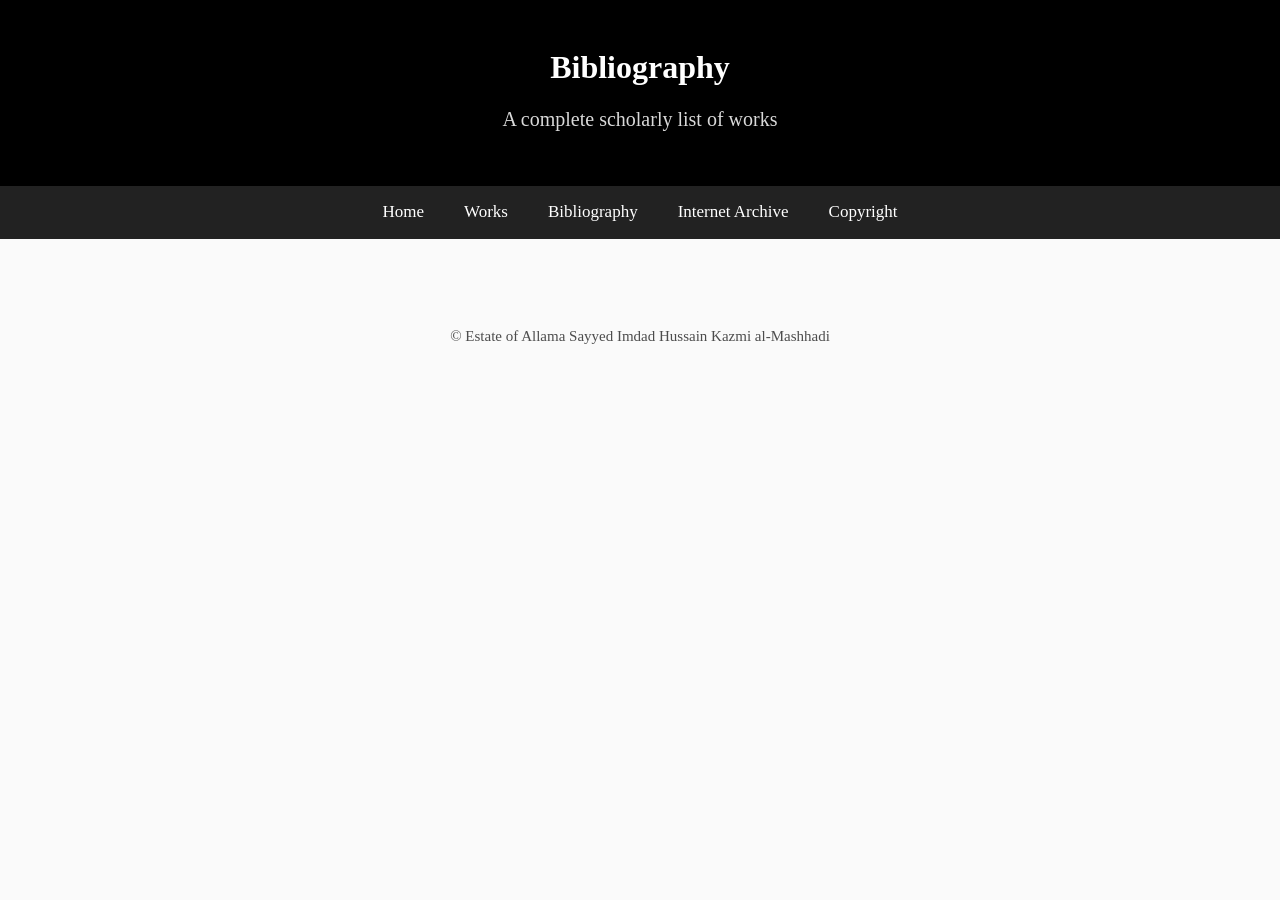
<file: bibliography.html>
<!DOCTYPE html>
<html lang="en">
<head>
    <meta charset="UTF-8">
    <title>Bibliography – Allama Imdad Kazmi Archive</title>
    <link rel="stylesheet" href="style.css">
    <script src="script.js" defer></script>
    <link href="https://fonts.googleapis.com/css2?family=Amiri&family=Noto+Naskh+Arabic&family=Noto+Nastaliq+Urdu&family=Vazirmatn:wght@400;500&display=swap" rel="stylesheet">
</head>

<body>
<header class="hero small">
  <h1>Bibliography</h1>
  <p class="tagline">A complete scholarly list of works</p>
</header>

<nav class="navbar">
  <a href="index.html">Home</a>
  <a href="works.html">Works</a>
  <a href="bibliography.html">Bibliography</a>
  <a href="https://archive.org/details/@allama_imdad_kazmi">Internet Archive</a>
  <a href="copyright.html">Copyright</a>
</nav>

<section>
  <div class="content">
    <!-- keep your bibliography list exactly as it is -->
    <!-- paste your bibliography entries here -->
  </div>
</section>

<footer>
  © Estate of Allama Sayyed Imdad Hussain Kazmi al‑Mashhadi
</footer>
</body>
</html>
</file>
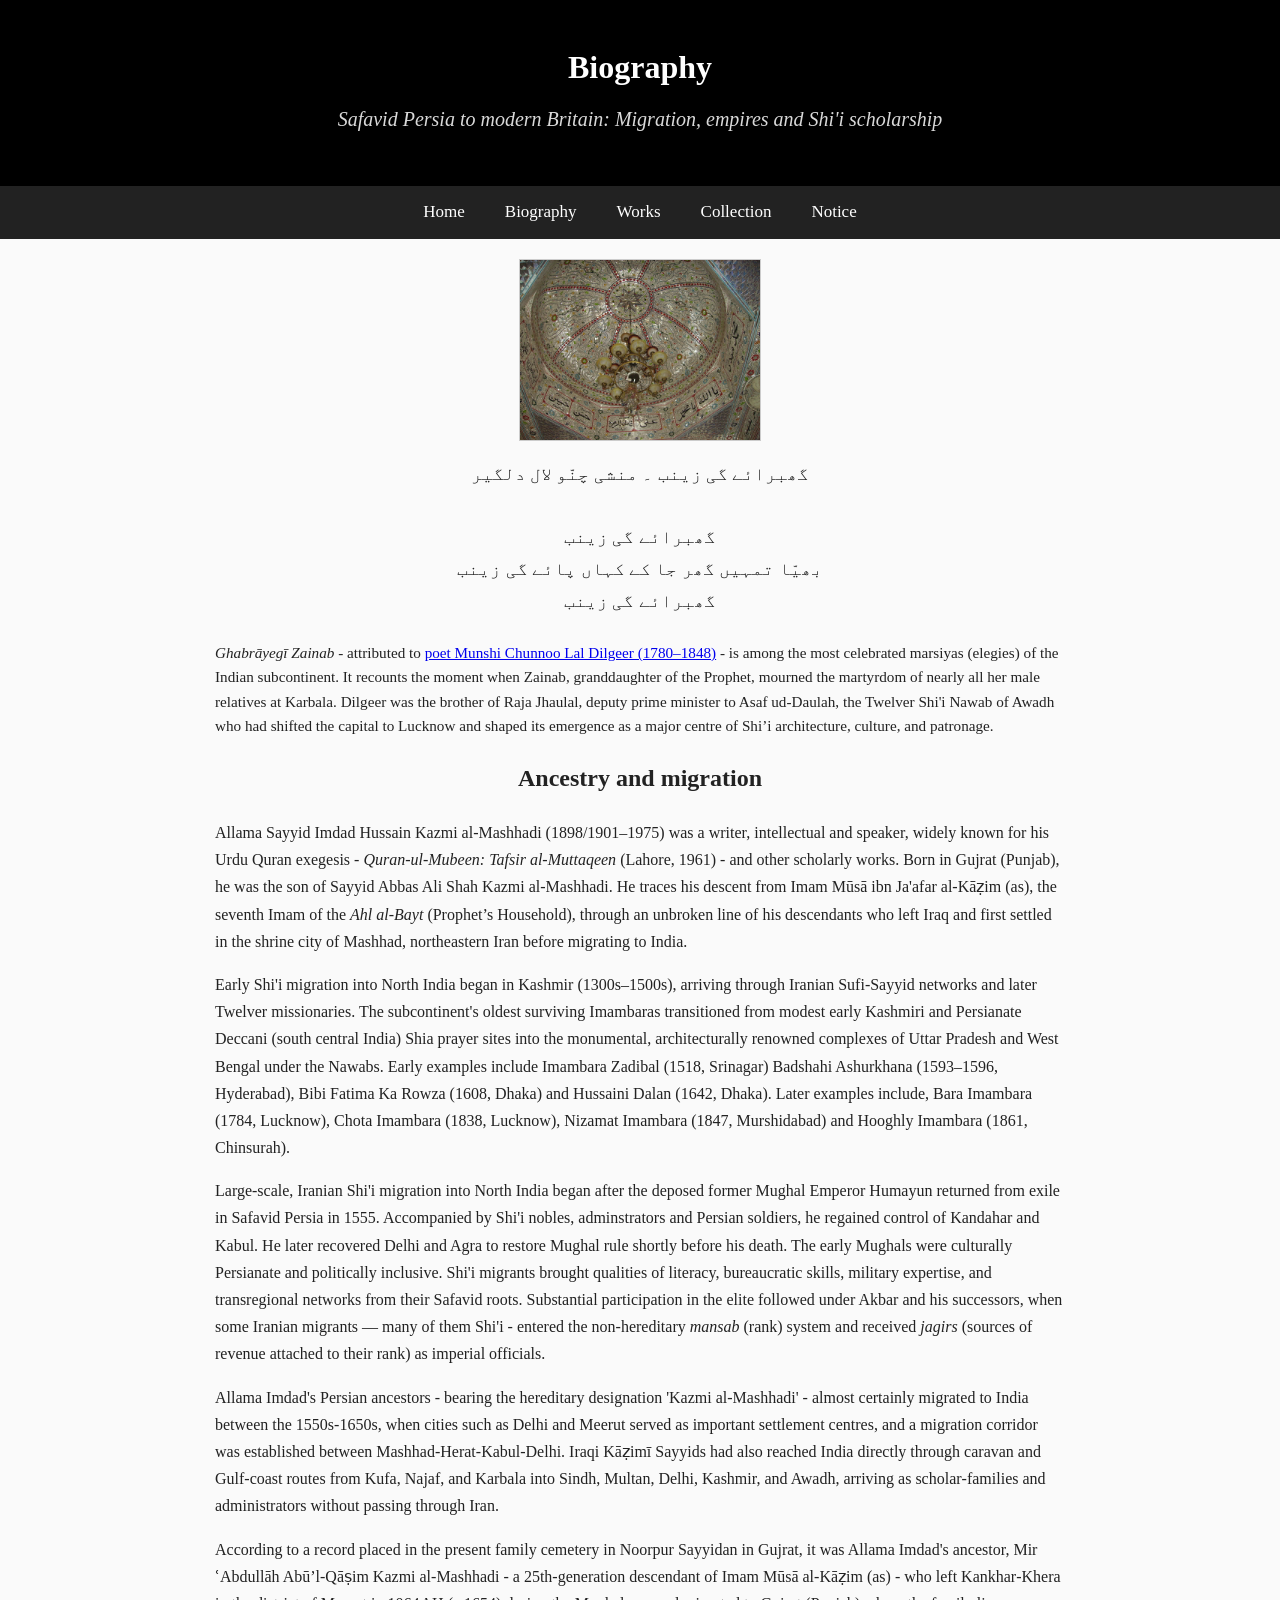
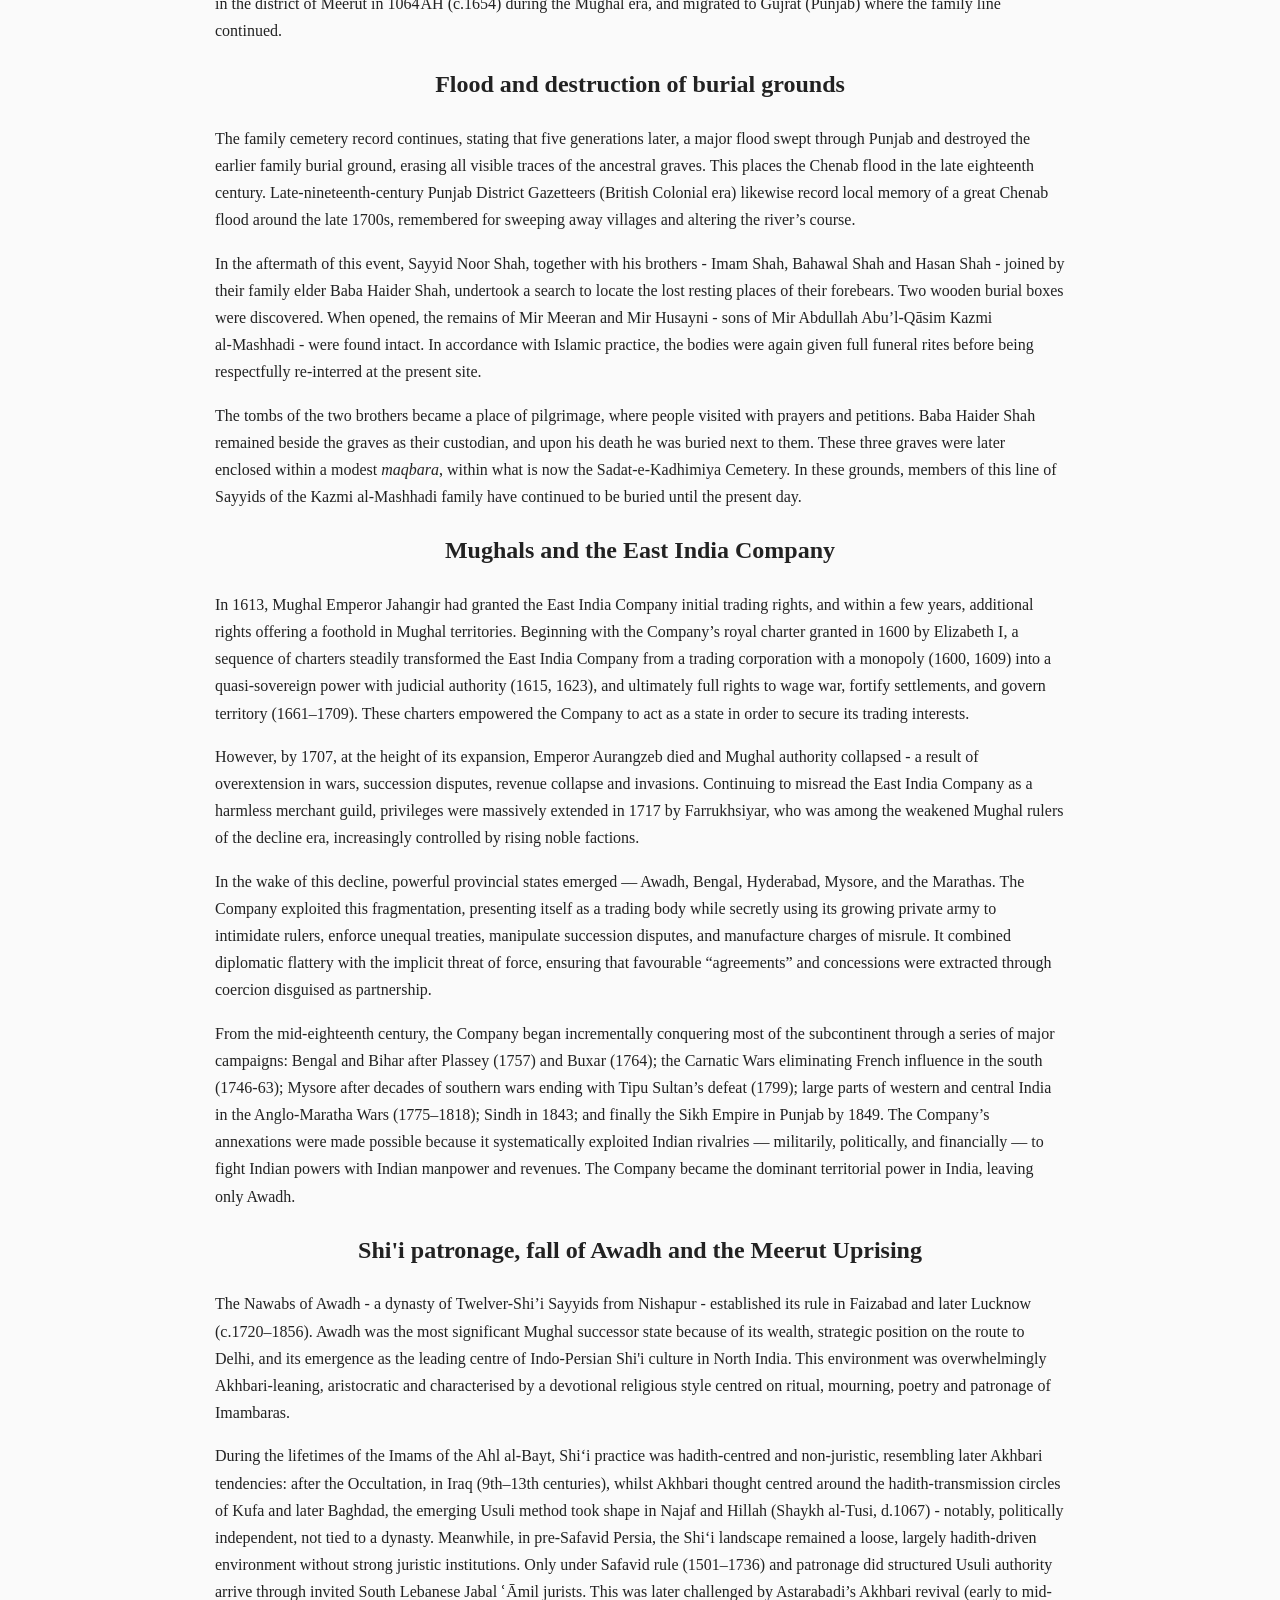
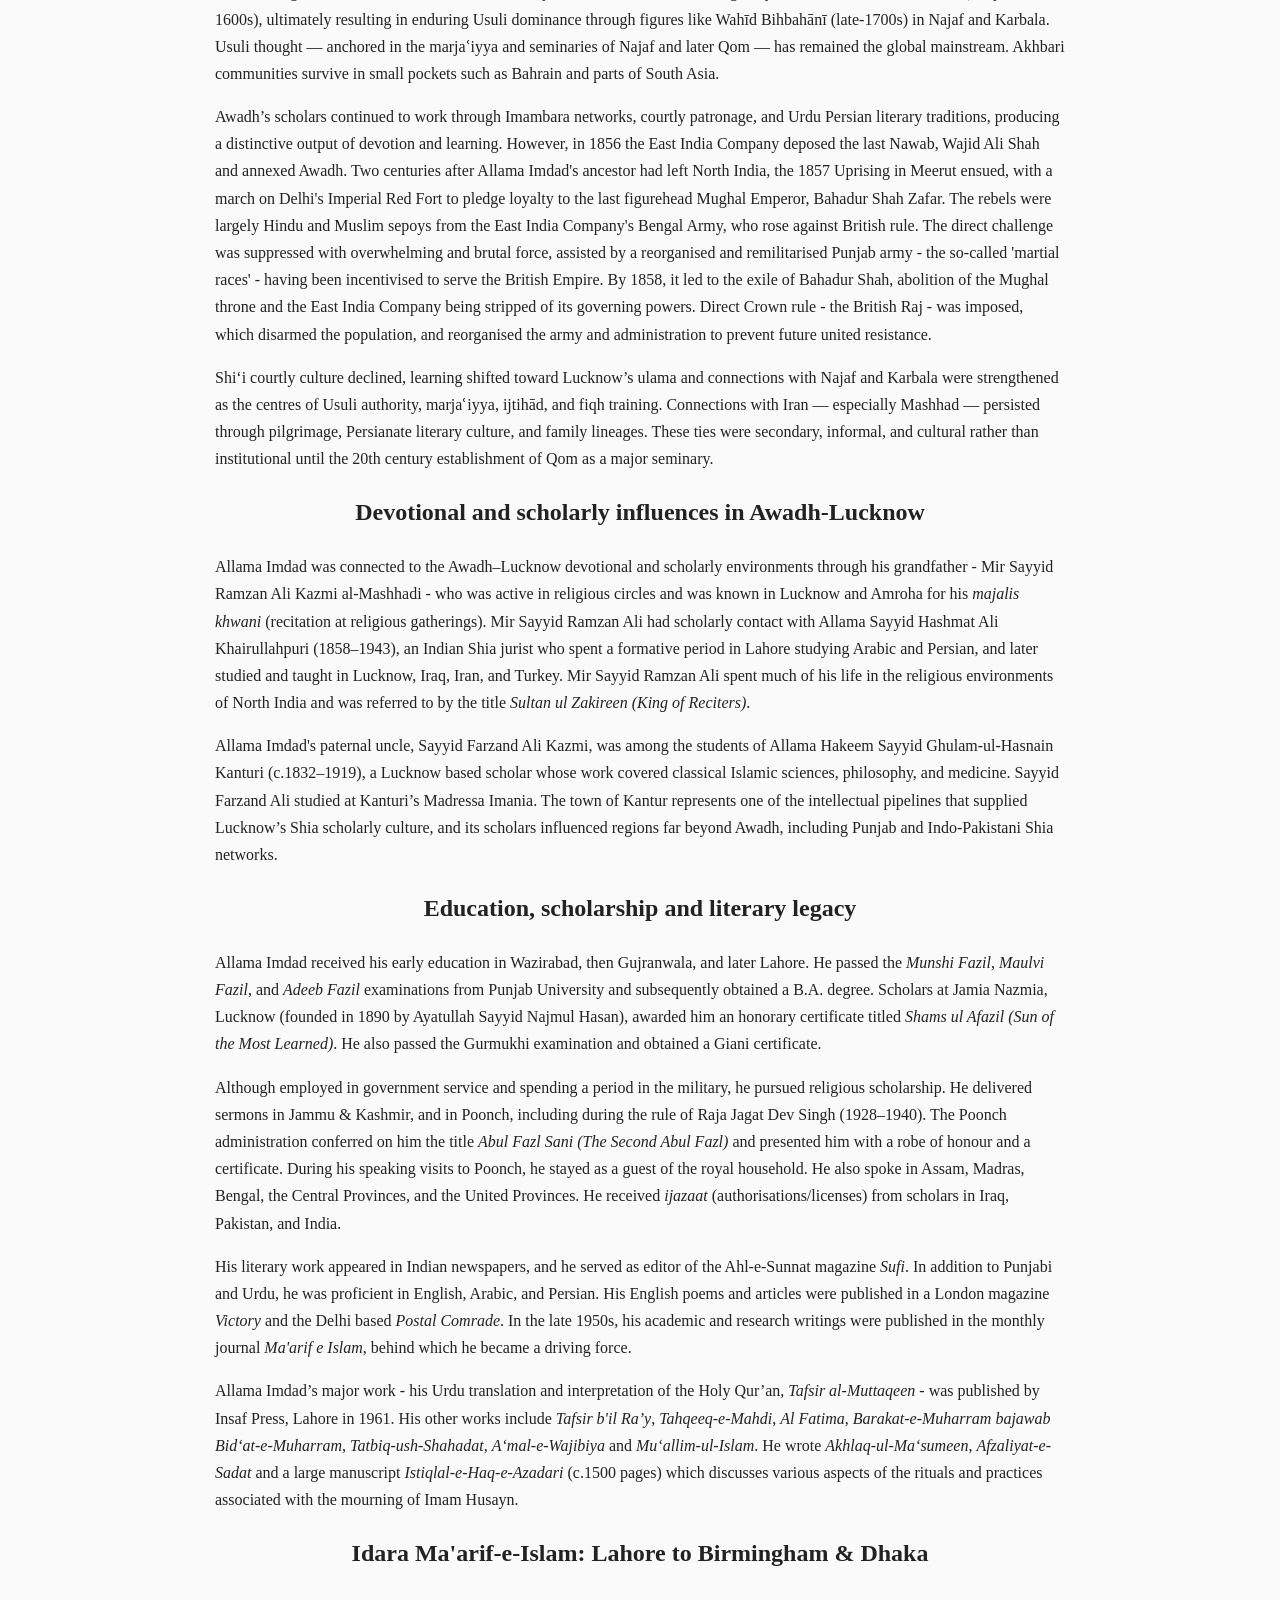
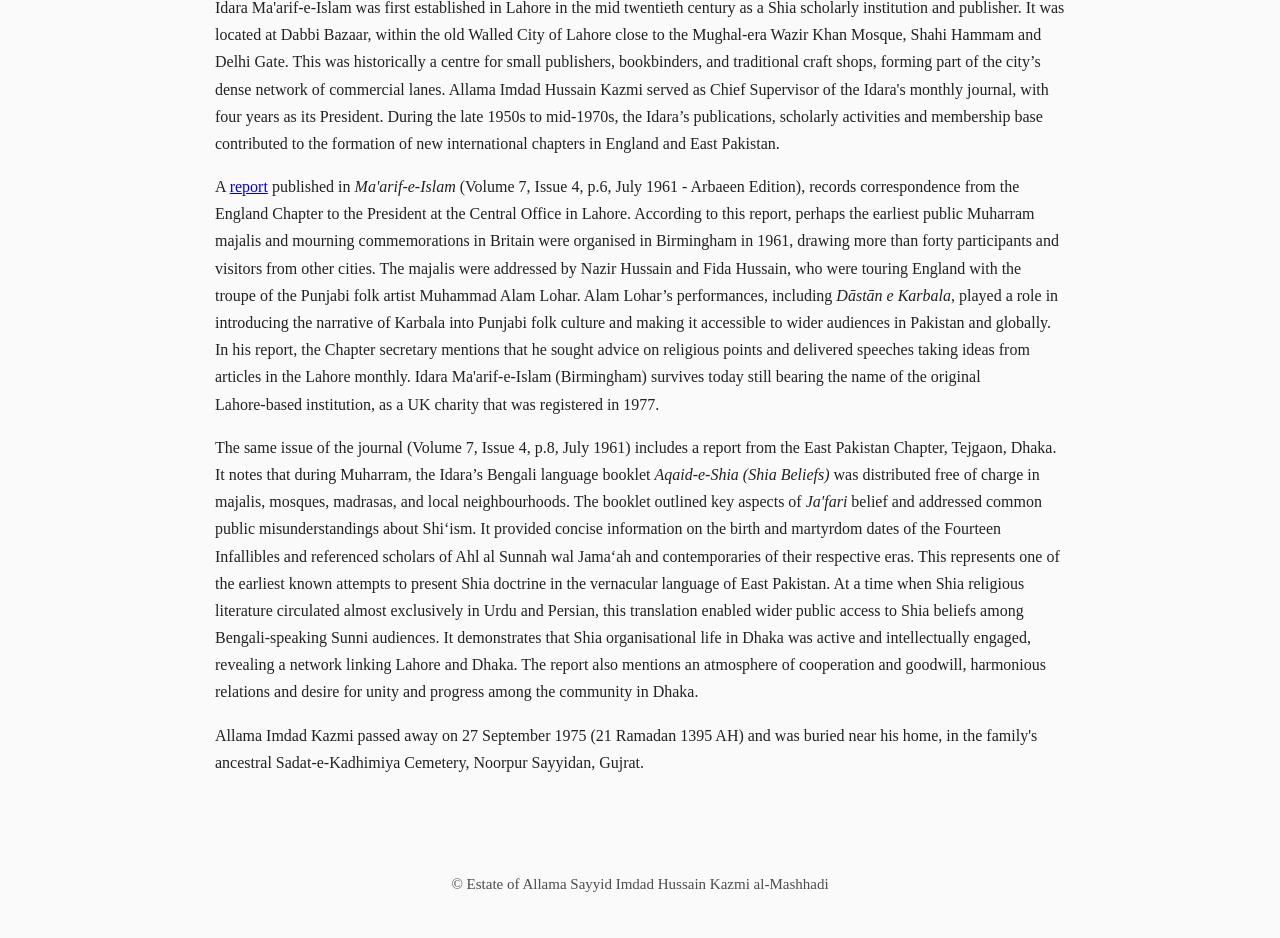
<file: biography.html>
<!DOCTYPE html>
<html lang="en">
<head>
    <meta charset="UTF-8">
    <title>Biography – Allama Imdad Hussain Kazmi Archive</title>
    <meta name="description" content="Official digital collection of Allama Sayyid Imdad Hussain Kazmi al-Mashhadi — author of Quran ul Mubeen, scholar of Tafseer, Hadith, and Islamic literature. Explore his biography, works, manuscripts, and rare publications.">
    <meta name="description" content="Official Digital Collection of Allama Sayyid Imdad Hussain Kazmi al-Mashhadi, including Urdu and Arabic manuscripts, translations, and commentary.">
    <meta name="keywords" content="Imdad Hussain Kazmi, Imdad Kazmi, Allama Imdad Kazmi, Quran ul Mubeen, Tafseer, Mashhadi, Islamic scholar, Urdu works, Kazmi family archive, Imdad Kazmi Quran">
    <meta name="author" content="Estate of Allama Sayyid Imdad Hussain Kazmi">
    <meta name="author" content="Allama Sayyid Imdad Kazmi Collection">
    <link rel="canonical" href="https://telstar-01.github.io/Allama-Imdad-Kazmi-Archive/biography.html">
    <link rel="stylesheet" href="style.css">
    <script src="script.js" defer></script>
    <meta name="viewport" content="width=device-width, initial-scale=1.0">
    <meta name="keywords" content="Allama Sayyid Imdad Hussain Kazmi al-Mashhadi, Urdu manuscripts, Arabic manuscripts, Islamic scholarship, digital collection, digital archive">
    
<script type="application/ld+json">
{
  "@context": "https://schema.org",
  "@type": "Person",
  "name": "Allama Sayyid Imdad Hussain Kazmi",
  "image": "https://telstar-01.github.io/Allama-Imdad-Kazmi-Archive/images/featured-work.jpg",
  "url": "https://telstar-01.github.io/Allama-Imdad-Kazmi-Archive/biography.html"
}
</script>
</head>

<body>
<header class="hero small">
    <h1>Biography</h1>
    <p class="tagline"><em>Safavid Persia to modern Britain: Migration, empires and Shi'i scholarship</em></p>
</header>

  <nav class="navbar">
    <a href="index.html">Home</a>
    <a href="biography.html">Biography</a>
    <a href="works.html">Works</a>
    <a href="https://archive.org/details/@tahaver_kazmi" target="_blank">Collection</a>
    <a href="notice.html">Notice</a>
  </nav>

<section>
  <div class="content">

<img src="images/maqbara-dome-interior.JPG" class="thumbnail" alt="Maqbara Dome Interior" style="width:240px;">

<!-- Dedication block Dilgeer's Ghabrayegi Zainab -->
<div style="text-align: center; margin-bottom: 1.5rem;">

  <!-- Arabic -->
<p dir="rtl" lang="ur"
   style="font-family: 'Noto Nastaliq Urdu','Noto Naskh Arabic','Scheherazade',serif;
          font-size: 1.1rem; line-height: 1.8; text-align: center;">

گھبرائے گی زینب ۔ منشی چنّو لال دلگیر<br><br>

گھبرائے گی زینب<br>
بھیّا تمہیں گھر جا کے کہاں پائے گی زینب<br>
گھبرائے گی زینب<br>

</p>

</div>      
  <!-- English -->
  <p lang="en" style="font-family: Georgia, 'Times New Roman', serif; font-size: 0.95rem; line-height: 1.6; margin-top: 0.5rem;">
    <em>Ghabrāyegī Zainab</em> - attributed to <a href="https://7xnews.com/ganga-jamuna-tehzeeb-in-muharram-the-legacy-of-channu-lal-dilgeers-marsiyas/?utm_source=copilot.com" target="_blank">
    poet Munshi Chunnoo Lal Dilgeer (1780–1848)</a> - is among the most celebrated marsiyas (elegies) of
    the Indian subcontinent. It recounts the moment when Zainab, granddaughter of the Prophet, mourned the
    martyrdom of nearly all her male relatives at Karbala. Dilgeer was the brother of Raja Jhaulal, deputy
    prime minister to Asaf ud-Daulah, the Twelver Shi'i Nawab of Awadh who had shifted the capital to
    Lucknow and shaped its emergence as a major centre of Shi’i architecture, culture, and patronage.
  </p>
      
<h2 style="text-align: center;">Ancestry and migration</h2>

<p>Allama Sayyid Imdad Hussain Kazmi al-Mashhadi (1898/1901–1975) was a writer, intellectual and
    speaker, widely known for his Urdu Quran exegesis - <em>Quran-ul-Mubeen: Tafsir
    al-Muttaqeen</em> (Lahore, 1961) - and other scholarly works.  Born in Gujrat (Punjab), he was
    the son of Sayyid Abbas Ali Shah Kazmi al‑Mashhadi.  He traces his descent from Imam Mūsā ibn
    Ja'afar al‑Kāẓim (as), the seventh Imam of the <em>Ahl al‑Bayt</em> (Prophet’s Household), through
    an unbroken line of his descendants who left Iraq and first settled in the shrine city of Mashhad,
    northeastern Iran before migrating to India.</p>
    
 <p>Early Shi'i migration into North India began in Kashmir (1300s–1500s), arriving through Iranian
    Sufi‑Sayyid networks and later Twelver missionaries. The subcontinent's oldest surviving Imambaras
    transitioned from modest early Kashmiri and Persianate Deccani (south central India) Shia prayer sites 
    into the monumental, architecturally renowned complexes of Uttar Pradesh and West Bengal under the Nawabs.
    Early examples include Imambara Zadibal (1518, Srinagar) Badshahi Ashurkhana (1593–1596, Hyderabad), Bibi 
    Fatima Ka Rowza (1608, Dhaka) and Hussaini Dalan (1642, Dhaka).  Later examples include, Bara Imambara 
    (1784, Lucknow), Chota Imambara (1838, Lucknow), Nizamat Imambara (1847, Murshidabad) and Hooghly 
    Imambara (1861, Chinsurah).
     
 <p>Large‑scale, Iranian Shi'i migration into North India began after the deposed former Mughal Emperor 
    Humayun returned from exile in Safavid Persia in 1555. Accompanied by Shi'i nobles, adminstrators and
    Persian soldiers, he regained control of Kandahar and Kabul. He later recovered Delhi and Agra to 
    restore Mughal rule shortly before his death.  The early Mughals were culturally Persianate and 
    politically inclusive.  Shi'i migrants brought qualities of literacy, bureaucratic skills, military
    expertise, and transregional networks from their Safavid roots.  Substantial participation in the 
    elite followed under Akbar and his successors, when some Iranian migrants — many of them Shi'i - 
    entered the non-hereditary <em>mansab</em> (rank) system and received <em>jagirs</em> (sources of 
    revenue attached to their rank) as imperial officials.</p>

<p>Allama Imdad's Persian ancestors - bearing the hereditary designation 'Kazmi al‑Mashhadi' - 
    almost certainly migrated to India between the 1550s-1650s, when cities such as Delhi and
    Meerut served as important settlement centres, and a migration corridor was established
    between Mashhad-Herat-Kabul-Delhi. Iraqi Kāẓimī Sayyids had also reached India directly through
    caravan and Gulf‑coast routes from Kufa, Najaf, and Karbala into Sindh, Multan, Delhi, Kashmir,
    and Awadh, arriving as scholar‑families and administrators without passing through Iran.</p>
      
 <p>According to a record placed in the present family cemetery in Noorpur Sayyidan in Gujrat, it was
    Allama Imdad's ancestor, Mir ʿAbdullāh Abū’l‑Qāṣim Kazmi al‑Mashhadi - a 25th‑generation descendant
    of Imam Mūsā al‑Kāẓim (as) - who left Kankhar‑Khera in the district of Meerut in 1064 AH (c.1654) during
    the Mughal era, and migrated to Gujrat (Punjab) where the family line continued.</p>
    
<h2 style="text-align: center;">Flood and destruction of burial grounds</h2>

<p>The family cemetery record continues, stating that five generations later, a major flood swept through 
    Punjab and destroyed the earlier family burial ground, erasing all visible traces of the ancestral
    graves.  This places the Chenab flood in the late eighteenth century. Late‑nineteenth‑century Punjab 
    District Gazetteers (British Colonial era) likewise record local memory of a great Chenab flood around 
    the late 1700s, remembered for sweeping away villages and altering the river’s course.</p>

<p>In the aftermath of this event, Sayyid Noor Shah, together with his brothers - Imam Shah, Bahawal
    Shah and Hasan Shah - joined by their family elder Baba Haider Shah, undertook a search to locate
    the lost resting places of their forebears. Two wooden burial boxes were discovered. When opened,
    the remains of Mir Meeran and Mir Husayni - sons of Mir Abdullah Abu’l‑Qāsim Kazmi al‑Mashhadi - 
    were found intact.  In accordance with Islamic practice, the bodies were again given full funeral 
    rites before being respectfully re‑interred at the present site.</p>
      
<p>The tombs of the two brothers became a place of pilgrimage, where people visited with prayers and
    petitions. Baba Haider Shah remained beside the graves as their custodian, and upon his death he
    was buried next to them. These three graves were later enclosed within a modest <em>maqbara</em>,
    within what is now the Sadat-e-Kadhimiya Cemetery. In these grounds, members of this line of 
    Sayyids of the Kazmi al-Mashhadi family have continued to be buried until the present day.</p>

<h2 style="text-align: center;">Mughals and the East India Company</h2>

<p>In 1613, Mughal Emperor Jahangir had granted the East India Company initial trading rights, and within
    a few years, additional rights offering a foothold in Mughal territories.  Beginning with the Company’s 
    royal charter granted in 1600 by Elizabeth I, a sequence of charters steadily transformed the East India
    Company from a trading corporation with a monopoly (1600, 1609) into a quasi‑sovereign power with 
    judicial authority (1615, 1623), and ultimately full rights to wage war, fortify settlements, and govern
    territory (1661–1709).  These charters empowered the Company to act as a state in order to secure its
    trading interests.</p>
    
<p>However, by 1707, at the height of its expansion, Emperor Aurangzeb died and Mughal authority collapsed
    - a result of overextension in wars, succession disputes, revenue collapse and invasions.  Continuing 
    to misread the East India Company as a harmless merchant guild, privileges were massively extended in
    1717 by Farrukhsiyar, who was among the weakened Mughal rulers of the decline era, increasingly 
    controlled by rising noble factions.</p>  
      
<p>In the wake of this decline, powerful provincial states emerged — Awadh, Bengal, Hyderabad, Mysore, and the
    Marathas.  The Company exploited this fragmentation, presenting itself as a trading body while secretly 
    using its growing private army to intimidate rulers, enforce unequal treaties, manipulate succession 
    disputes, and manufacture charges of misrule. It combined diplomatic flattery with the implicit threat 
    of force, ensuring that favourable “agreements” and concessions were extracted through coercion disguised
    as partnership.</p>

<p>From the mid-eighteenth century, the Company began incrementally conquering most of the subcontinent through
    a series of major campaigns: Bengal and Bihar after Plassey (1757) and Buxar (1764); the Carnatic Wars 
    eliminating French influence in the south (1746-63); Mysore after decades of southern wars ending with Tipu 
    Sultan’s defeat (1799); large parts of western and central India in the Anglo‑Maratha Wars (1775–1818); 
    Sindh in 1843; and finally the Sikh Empire in Punjab by 1849. The Company’s annexations were made possible
    because it systematically exploited Indian rivalries — militarily, politically, and financially — to fight
    Indian powers with Indian manpower and revenues.  The Company became the dominant territorial power in 
    India, leaving only Awadh.</p>

<h2 style="text-align: center;">Shi'i patronage, fall of Awadh and the Meerut Uprising</h2>

 <p>The Nawabs of Awadh - a dynasty of Twelver-Shi’i Sayyids from Nishapur - established its rule in
    Faizabad and later Lucknow (c.1720–1856).  Awadh was the most significant Mughal successor state 
    because of its wealth, strategic position on the route to Delhi, and its emergence as the leading
    centre of Indo‑Persian Shi'i culture in North India.  This environment was overwhelmingly Akhbari-leaning,
    aristocratic and characterised by a devotional religious style centred on ritual, mourning, poetry 
    and patronage of Imambaras.</p> 
      
<p>During the lifetimes of the Imams of the Ahl al‑Bayt, Shi‘i practice was hadith-centred and non‑juristic, 
   resembling later Akhbari tendencies: after the Occultation, in Iraq (9th–13th centuries), whilst Akhbari 
   thought centred around the hadith‑transmission circles of Kufa and later Baghdad, the emerging Usuli method 
   took shape in Najaf and Hillah (Shaykh al-Tusi, d.1067) - notably, politically independent, not tied to 
   a dynasty.  Meanwhile, in pre-Safavid Persia, the Shi‘i landscape remained a loose, largely hadith‑driven 
   environment without strong juristic institutions.  Only under Safavid rule (1501–1736) and patronage did 
   structured Usuli authority arrive through invited South Lebanese Jabal ʿĀmil jurists.  This was later challenged
   by Astarabadi’s Akhbari revival (early to mid-1600s), ultimately resulting in enduring Usuli dominance through
   figures like Wahīd Bihbahānī (late-1700s) in Najaf and Karbala.  Usuli thought — anchored in the marjaʿiyya
   and seminaries of Najaf and later Qom — has remained the global mainstream.  Akhbari communities survive 
   in small pockets such as Bahrain and parts of South Asia.</p>

 <p>Awadh’s scholars continued to work through Imambara networks, courtly patronage, and Urdu Persian literary
    traditions, producing a distinctive output of devotion and learning.  However, in 1856 the East India Company
    deposed the last Nawab, Wajid Ali Shah and annexed Awadh. Two centuries after Allama Imdad's ancestor had 
    left North India, the 1857 Uprising in Meerut ensued, with a march on Delhi's Imperial Red Fort to pledge 
    loyalty to the last figurehead Mughal Emperor, Bahadur Shah Zafar. The rebels were largely Hindu and Muslim
    sepoys from the East India Company's Bengal Army, who rose against British rule. The direct challenge was
    suppressed with overwhelming and brutal force, assisted by a reorganised and remilitarised Punjab army - 
    the so-called 'martial races' - having been incentivised to serve the British Empire.  By 1858, it led to
    the exile of Bahadur Shah, abolition of the Mughal throne and the East India Company being stripped of its
    governing powers.  Direct Crown rule - the British Raj - was imposed, which disarmed the population, and 
    reorganised the army and administration to prevent future united resistance.</p>
    
 <p>Shi‘i courtly culture declined, learning shifted toward Lucknow’s ulama and connections with Najaf 
    and Karbala were strengthened as the centres of Usuli authority, marjaʿiyya, ijtihād, and fiqh training.
    Connections with Iran — especially Mashhad — persisted through pilgrimage, Persianate literary culture,
    and family lineages. These ties were secondary, informal, and cultural rather than institutional until
    the 20th century establishment of Qom as a major seminary.</p>

<h2 style="text-align: center;">Devotional and scholarly influences in Awadh-Lucknow</h2>

<p>Allama Imdad was connected to the Awadh–Lucknow devotional and scholarly environments through his
    grandfather - Mir Sayyid Ramzan Ali Kazmi al-Mashhadi - who was active in religious circles and was
    known in Lucknow and Amroha for his <em>majalis khwani</em> (recitation at religious gatherings). 
    Mir Sayyid Ramzan Ali had scholarly contact with Allama Sayyid Hashmat Ali Khairullahpuri (1858–1943),
    an Indian Shia jurist who spent a formative period in Lahore studying Arabic and Persian, and later 
    studied and taught in Lucknow, Iraq, Iran, and Turkey. Mir Sayyid Ramzan Ali spent much of his life in
    the religious environments of North India and was referred to by the title <em>Sultan ul Zakireen (King of Reciters)</em>.
    
<p>Allama Imdad's paternal uncle, Sayyid Farzand Ali Kazmi, was among the students of Allama Hakeem 
    Sayyid Ghulam-ul-Hasnain Kanturi (c.1832–1919), a Lucknow based scholar whose work covered classical
    Islamic sciences, philosophy, and medicine. Sayyid Farzand Ali studied at Kanturi’s Madressa Imania. 
    The town of Kantur represents one of the intellectual pipelines that supplied Lucknow’s Shia scholarly
    culture, and its scholars influenced regions far beyond Awadh, including Punjab and Indo‑Pakistani
    Shia networks.</p>
          
<h2 style="text-align: center;">Education, scholarship and literary legacy</h2>

<p>Allama Imdad received his early education in Wazirabad, then Gujranwala, and later Lahore. 
    He passed the <em>Munshi Fazil</em>, <em>Maulvi Fazil</em>, and <em>Adeeb Fazil</em> 
    examinations from Punjab University and subsequently obtained a B.A. degree. Scholars at
    Jamia Nazmia, Lucknow (founded in 1890 by Ayatullah Sayyid Najmul Hasan), awarded him an
    honorary certificate titled <em>Shams ul Afazil (Sun of the Most Learned)</em>. He also
    passed the Gurmukhi examination and obtained a Giani certificate.</p>

<p>Although employed in government service and spending a period in the military, he pursued religious 
    scholarship. He delivered sermons in Jammu &amp; Kashmir, and in Poonch, including during 
    the rule of Raja Jagat Dev Singh (1928–1940). The Poonch administration conferred on him
    the title <em>Abul Fazl Sani (The Second Abul Fazl)</em> and presented him with a robe of
    honour and a certificate. During his speaking visits to Poonch, he stayed as a guest of the
    royal household. He also spoke in Assam, Madras, Bengal, the Central Provinces, and the 
    United Provinces. He received <em>ijazaat</em> (authorisations/licenses) from scholars in
    Iraq, Pakistan, and India.</p>

<p>His literary work appeared in Indian newspapers, and he served as editor of the 
    Ahl-e-Sunnat magazine <em>Sufi</em>. In addition to Punjabi and Urdu, he was proficient
    in English, Arabic, and Persian. His English poems and articles were published in a
    London magazine <em>Victory</em> and the Delhi based <em>Postal Comrade</em>. 
    In the late 1950s, his academic and research writings were published in the monthly
    journal <em>Ma'arif e Islam</em>, behind which he became a driving force.</p>

<p>Allama Imdad’s major work - his Urdu translation and interpretation of the Holy Qur’an,
    <em>Tafsir al-Muttaqeen</em> - was published by Insaf Press, Lahore in 1961. His other
    works include <em>Tafsir b'il Ra’y</em>, <em>Tahqeeq-e-Mahdi</em>, <em>Al Fatima</em>, 
    <em>Barakat-e-Muharram bajawab Bid‘at-e-Muharram</em>,
    <em>Tatbiq-ush-Shahadat</em>, <em>A‘mal-e-Wajibiya</em> and <em>Mu‘allim-ul-Islam</em>.  He wrote 
    <em>Akhlaq-ul-Ma‘sumeen</em>, <em>Afzaliyat-e-Sadat</em> and a large manuscript 
    <em>Istiqlal-e-Haq-e-Azadari</em> (c.1500 pages) which discusses various aspects of the rituals
    and practices associated with the mourning of Imam Husayn.</p>

<h2 style="text-align: center;">Idara Ma'arif-e-Islam: Lahore to Birmingham & Dhaka</h2>

<p>Idara Ma'arif-e-Islam was first established in Lahore in the mid twentieth century as a Shia scholarly
    institution and publisher. It was located at Dabbi Bazaar, within the old Walled City of Lahore
    close to the Mughal-era Wazir Khan Mosque, Shahi Hammam and Delhi Gate.  This was historically a 
    centre for small publishers, bookbinders, and traditional craft shops, forming part of the city’s
    dense network of commercial lanes.  Allama Imdad Hussain Kazmi served as Chief Supervisor of the 
    Idara's monthly journal, with four years as its President.  During the late 1950s to mid-1970s,
    the Idara’s publications, scholarly activities and membership base contributed to the formation
    of new international chapters in England and East Pakistan.</p>

<p>A <a href="chapter-reports-1961.pdf" target="_blank">report</a> published in <em>Ma'arif-e-Islam</em> 
    (Volume 7, Issue 4, p.6, July 1961 - Arbaeen Edition), records correspondence from the England Chapter
    to the President at the Central Office in Lahore. According to this report, perhaps the earliest 
    public Muharram majalis and mourning commemorations in Britain were organised in Birmingham in 1961, 
    drawing more than forty participants and visitors from other cities. The majalis were addressed by
    Nazir Hussain and Fida Hussain, who were touring England with the troupe of the Punjabi folk artist
    Muhammad Alam Lohar. Alam Lohar’s performances, including <em>Dāstān e Karbala</em>, played a role 
    in introducing the narrative of Karbala into Punjabi folk culture and making it accessible to wider 
    audiences in Pakistan and globally. In his report, the Chapter secretary mentions that he sought 
    advice on religious points and delivered speeches taking ideas from articles in the Lahore monthly.  
    Idara Ma'arif-e-Islam (Birmingham) survives today still bearing the name of the original Lahore‑based
    institution, as a UK charity that was registered in 1977.</p>

<p>The same issue of the journal (Volume 7, Issue 4, p.8, July 1961) includes a report from the East
    Pakistan Chapter, Tejgaon, Dhaka. It notes that during Muharram, the Idara’s Bengali language booklet
    <em>Aqaid-e-Shia (Shia Beliefs)</em> was distributed free of charge in majalis, mosques, madrasas, 
    and local neighbourhoods. The booklet outlined key aspects of <em>Ja'fari</em> belief and addressed 
    common public misunderstandings about Shi‘ism. It provided concise information on the birth and
    martyrdom dates of the Fourteen Infallibles and referenced scholars of Ahl al Sunnah wal Jama‘ah and
    contemporaries of their respective eras. This represents one of the earliest known attempts to present
    Shia doctrine in the vernacular language of East Pakistan. At a time when Shia religious literature 
    circulated almost exclusively in Urdu and Persian, this translation enabled wider public access to Shia
    beliefs among Bengali‑speaking Sunni audiences.  It demonstrates that Shia organisational life in Dhaka
    was active and intellectually engaged, revealing a network linking Lahore and Dhaka.  The report also
    mentions an atmosphere of cooperation and goodwill, harmonious relations and desire for unity and 
    progress among the community in Dhaka.</p>

<p>Allama Imdad Kazmi passed away on 27 September 1975 (21 Ramadan 1395 AH) and was buried near his home,
   in the family's ancestral Sadat-e-Kadhimiya Cemetery, Noorpur Sayyidan, Gujrat.</p>

  </div>
</section>
    
<footer>
      <p>
        © Estate of Allama Sayyid Imdad Hussain Kazmi al-Mashhadi
    </p>
</footer>

</body>
</html>
</file>
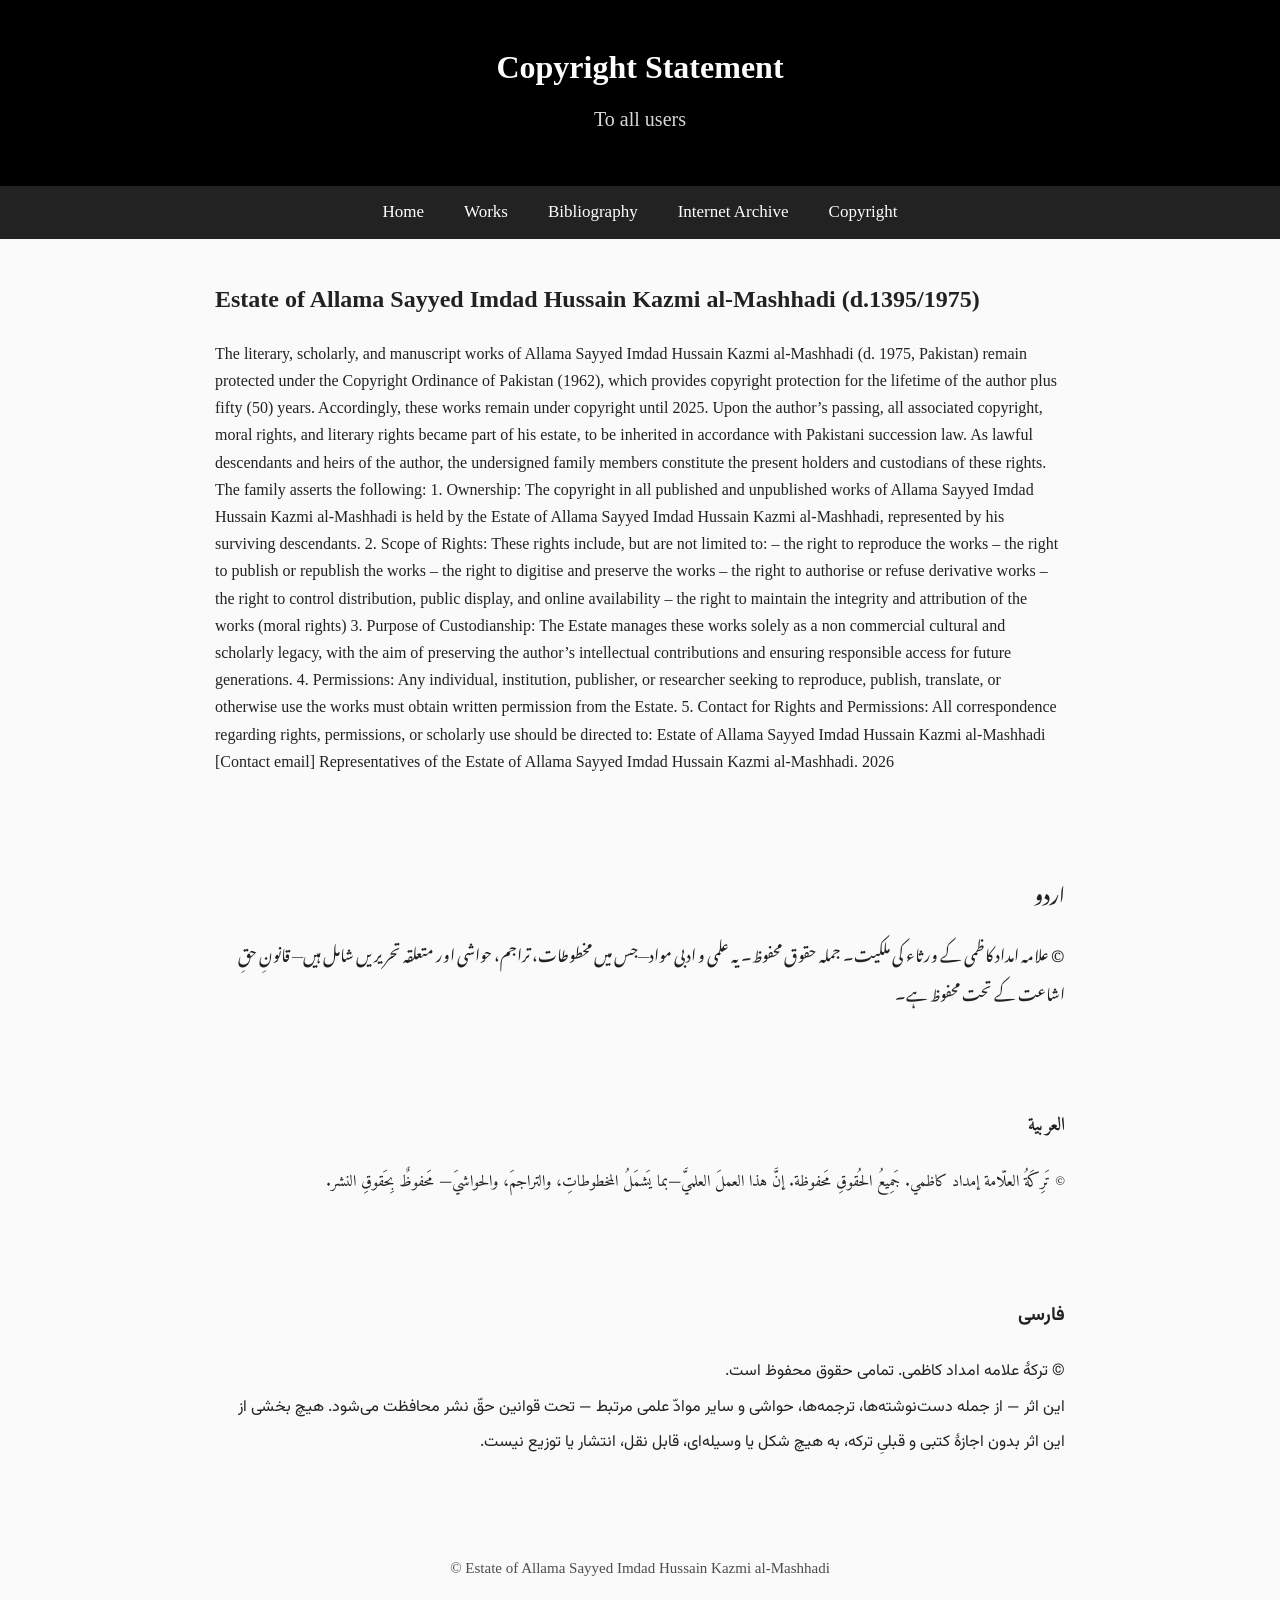
<file: copyright.html>
<!DOCTYPE html>
<html lang="en">
<head>
  <meta charset="UTF-8">
  <title>Copyright Notice — Allama Imdad Kazmi Archive</title>
  <link rel="stylesheet" href="style.css">
<link href="https://fonts.googleapis.com/css2?family=Amiri&family=Noto+Naskh+Arabic&family=Noto+Nastaliq+Urdu&family=Vazirmatn:wght@400;500&display=swap" rel="stylesheet">
</head>

<body>
<header class="hero small">
    <h1>Copyright Statement</h1>
    <p class="tagline">To all users</p>
</header>

  <nav class="navbar">
    <a href="index.html">Home</a>
    <a href="works.html">Works</a>
    <a href="bibliography.html">Bibliography</a>
    <a href="https://archive.org/details/@your_archive">Internet Archive</a>
    <a href="copyright.html">Copyright</a>
  </nav>

  <div class="page-container">
  
  <section>
    <div class="content">
    <h2>Estate of Allama Sayyed Imdad Hussain Kazmi al-Mashhadi (d.1395/1975)</h2>

    <p>
      The literary, scholarly, and manuscript works of Allama Sayyed Imdad Hussain Kazmi al-Mashhadi (d. 1975, Pakistan) remain protected under the Copyright Ordinance of Pakistan (1962), which provides copyright protection for the lifetime of the author plus fifty (50) years. Accordingly, these works remain under copyright until 2025.
      Upon the author’s passing, all associated copyright, moral rights, and literary rights became part of his estate, to be inherited in accordance with Pakistani succession law. 
      As lawful descendants and heirs of the author, the undersigned family members constitute the present holders and custodians of these rights.

      The family asserts the following:
      1.	Ownership: The copyright in all published and unpublished works of Allama Sayyed Imdad Hussain Kazmi al-Mashhadi is held by the Estate of Allama Sayyed Imdad Hussain Kazmi al-Mashhadi, represented by his surviving descendants.
      2.	Scope of Rights: These rights include, but are not limited to: – the right to reproduce the works – the right to publish or republish the works – the right to digitise and preserve the works – the right to authorise or refuse derivative works – the right to control distribution, public display, and online availability – the right to maintain the integrity and attribution of the works (moral rights)
      3.	Purpose of Custodianship: The Estate manages these works solely as a non commercial cultural and scholarly legacy, with the aim of preserving the author’s intellectual contributions and ensuring responsible access for future generations.
      4.	Permissions: Any individual, institution, publisher, or researcher seeking to reproduce, publish, translate, or otherwise use the works must obtain written permission from the Estate.
      5.	Contact for Rights and Permissions: All correspondence regarding rights, permissions, or scholarly use should be directed to: Estate of Allama Sayyed Imdad Hussain Kazmi al-Mashhadi [Contact email]

      Representatives of the Estate of Allama Sayyed Imdad Hussain Kazmi al-Mashhadi. 2026

    </p>
    </div>
  </section>

  <section dir="rtl" lang="ur">
    <div class="content">
    <h3>اردو</h3>
    <p>
      © علامہ امداد کاظمی کے ورثاء کی ملکیت۔ جملہ حقوق محفوظ۔
      یہ علمی و ادبی مواد—جس میں مخطوطات، تراجم، حواشی اور متعلقہ تحریریں شامل ہیں—
      قانونِ حقِ اشاعت کے تحت محفوظ ہے۔
    </p>
    </div>
  </section>

  <section dir="rtl" lang="ar">
    <div class="content">
    <h3>العربية</h3>
    <p>
      © تَرِكَةُ العلّامة إمداد كاظمي. جَمِيعُ الحُقوقِ مَحفوظة.
      إنَّ هذا العملَ العلميَّ—بما يَشمَلُ المخطوطاتِ، والتراجمَ، والحواشيَ—
      مَحفوظٌ بِحَقوقِ النشر.
    </p>
    </div>
  </section>

  <section dir="rtl" lang="fa">
    <div class="content">
    <h3>فارسی</h3>
    <p>
    © ترکهٔ علامه امداد کاظمی. تمامی حقوق محفوظ است.<br>
    این اثر — از جمله دست‌نوشته‌ها، ترجمه‌ها، حواشی و سایر موادّ علمی مرتبط — تحت قوانین حقّ نشر محافظت می‌شود.  
    هیچ بخشی از این اثر بدون اجازهٔ کتبی و قبلیِ ترکه، به هیچ شکل یا وسیله‌ای، قابل نقل، انتشار یا توزیع نیست.
    </p>
    </div>
  </section>

  </div>
<footer>
      <p>
        © Estate of Allama Sayyed Imdad Hussain Kazmi al-Mashhadi
    </p>
</footer>
  
</body>
</html>
</file>
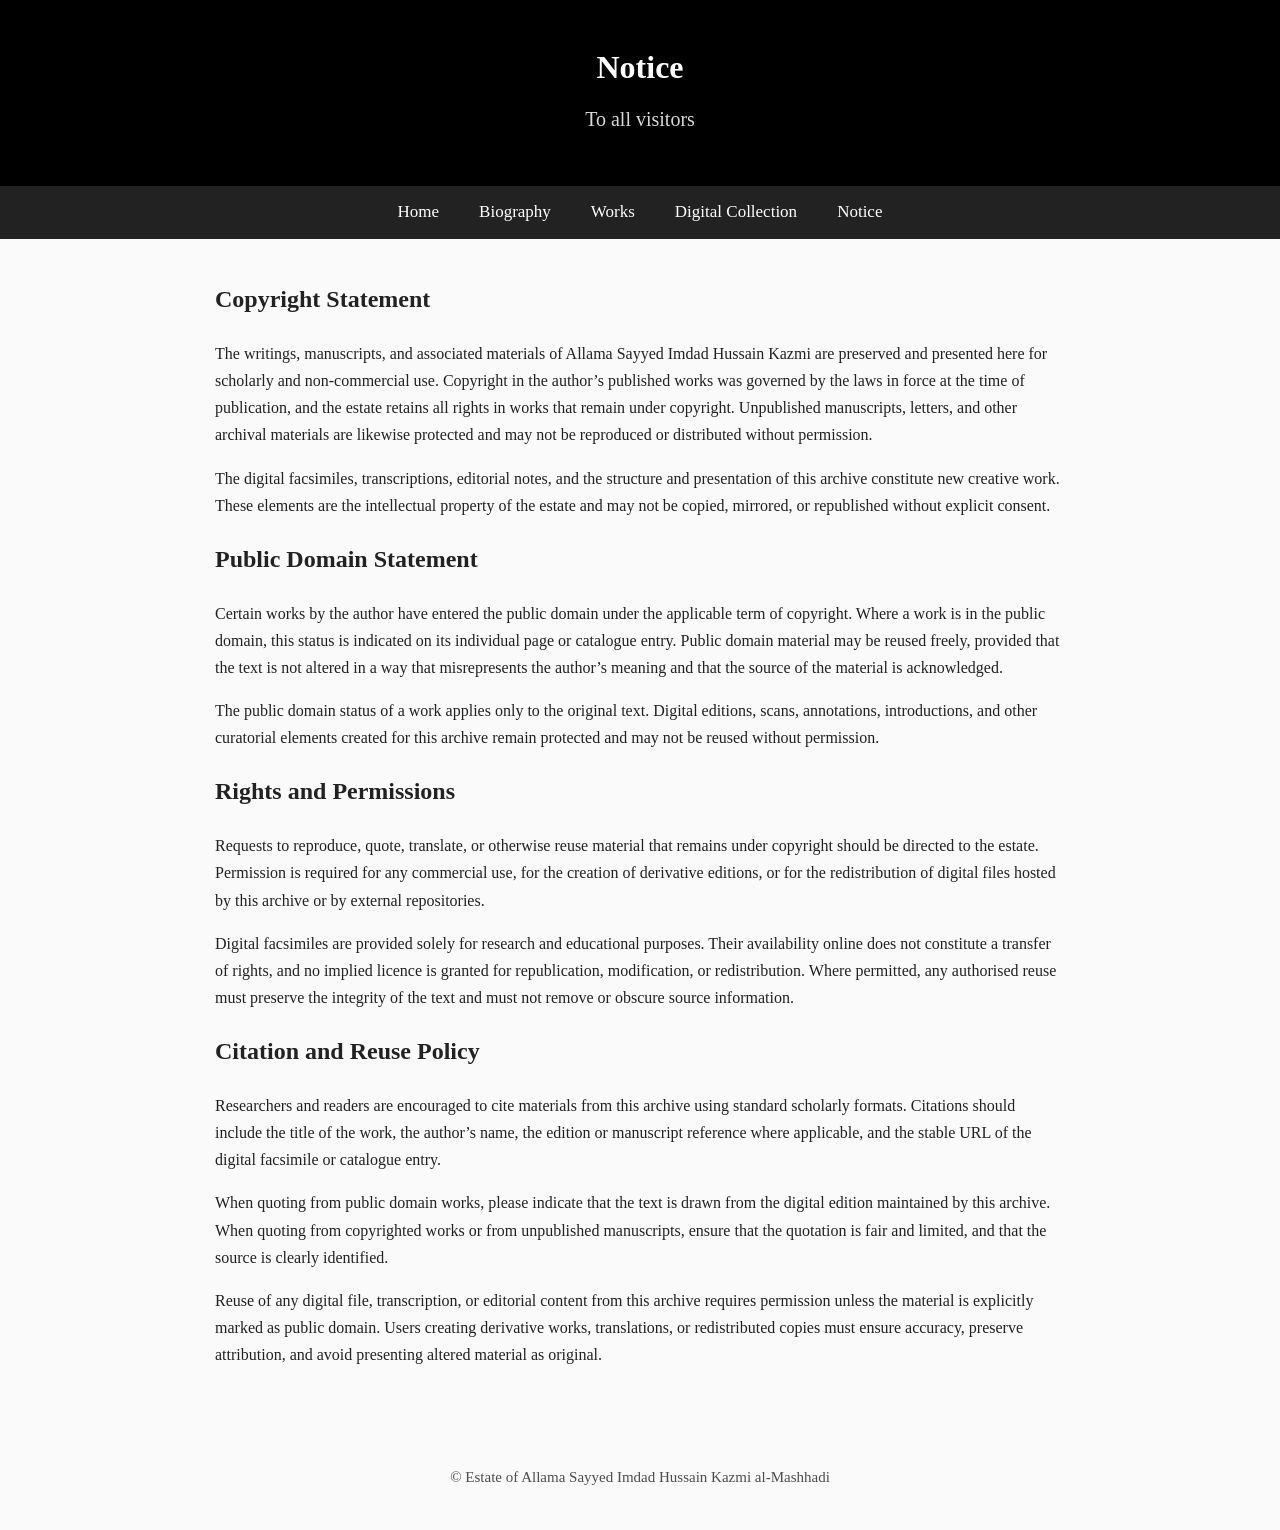
<file: legacy.html>
<!DOCTYPE html>
<html lang="en">
<head>
  <meta charset="UTF-8">
  <title>Legal Notice – Allama Imdad Kazmi Archive</title>
  <link rel="canonical" href="https://telstar-01.github.io/Allama-Imdad-Kazmi-Archive/">
  <link rel="stylesheet" href="style.css">
<link href="https://fonts.googleapis.com/css2?family=Amiri&family=Noto+Naskh+Arabic&family=Noto+Nastaliq+Urdu&family=Vazirmatn:wght@400;500&display=swap" rel="stylesheet">
</head>

<body>
<header class="hero small">
    <h1>Notice</h1>
    <p class="tagline">To all visitors</p>
</header>

  <nav class="navbar">
    <a href="index.html">Home</a>
    <a href="biography.html">Biography</a>
    <a href="works.html">Works</a>
    <a href="https://archive.org/details/@your_archive">Digital Collection</a>
    <a href="notice.html">Notice</a>
  </nav>

  <div class="page-container">
  
  <section>
    <div class="content">

<h2>Copyright Statement</h2>

<p>The writings, manuscripts, and associated materials of Allama Sayyed Imdad
Hussain Kazmi are preserved and presented here for scholarly and non-commercial
use. Copyright in the author’s published works was governed by the laws in
force at the time of publication, and the estate retains all rights in works
that remain under copyright. Unpublished manuscripts, letters, and other
archival materials are likewise protected and may not be reproduced or
distributed without permission.</p>

<p>The digital facsimiles, transcriptions, editorial notes, and the structure
and presentation of this archive constitute new creative work. These elements
are the intellectual property of the estate and may not be copied, mirrored,
or republished without explicit consent.</p>


<h2>Public Domain Statement</h2>

<p>Certain works by the author have entered the public domain under the
applicable term of copyright. Where a work is in the public domain, this status
is indicated on its individual page or catalogue entry. Public domain material
may be reused freely, provided that the text is not altered in a way that
misrepresents the author’s meaning and that the source of the material is
acknowledged.</p>

<p>The public domain status of a work applies only to the original text. Digital
editions, scans, annotations, introductions, and other curatorial elements
created for this archive remain protected and may not be reused without
permission.</p>


<h2>Rights and Permissions</h2>

<p>Requests to reproduce, quote, translate, or otherwise reuse material that
remains under copyright should be directed to the estate. Permission is
required for any commercial use, for the creation of derivative editions, or
for the redistribution of digital files hosted by this archive or by external
repositories.</p>

<p>Digital facsimiles are provided solely for research and educational purposes.
Their availability online does not constitute a transfer of rights, and no
implied licence is granted for republication, modification, or redistribution.
Where permitted, any authorised reuse must preserve the integrity of the text
and must not remove or obscure source information.</p>


<h2>Citation and Reuse Policy</h2>

<p>Researchers and readers are encouraged to cite materials from this archive
using standard scholarly formats. Citations should include the title of the
work, the author’s name, the edition or manuscript reference where applicable,
and the stable URL of the digital facsimile or catalogue entry.</p>

<p>When quoting from public domain works, please indicate that the text is drawn
from the digital edition maintained by this archive. When quoting from
copyrighted works or from unpublished manuscripts, ensure that the quotation is
fair and limited, and that the source is clearly identified.</p>

<p>Reuse of any digital file, transcription, or editorial content from this
archive requires permission unless the material is explicitly marked as public
domain. Users creating derivative works, translations, or redistributed copies
must ensure accuracy, preserve attribution, and avoid presenting altered
material as original.</p>
      
    </p>
    </div>
  </section>

<footer>
      <p>
        © Estate of Allama Sayyed Imdad Hussain Kazmi al-Mashhadi
    </p>
</footer>
  
</body>
</html>
</file>
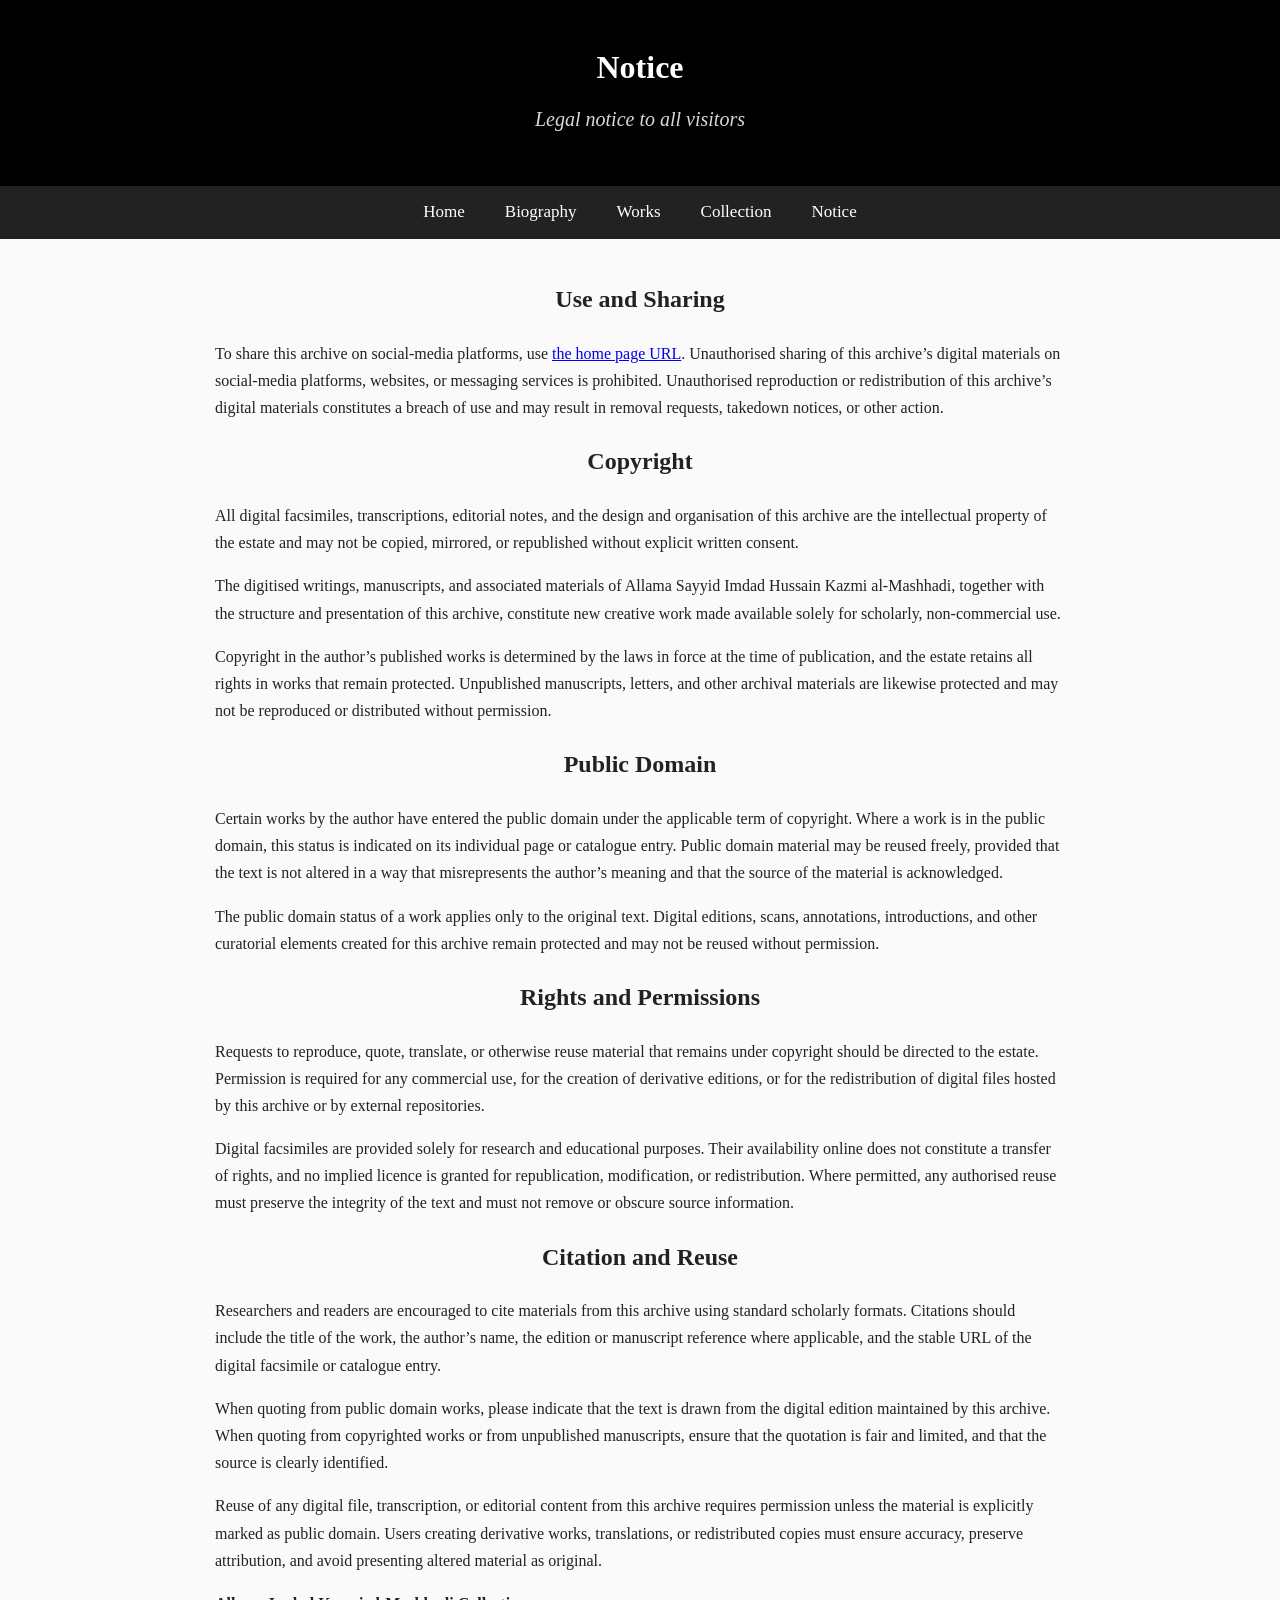
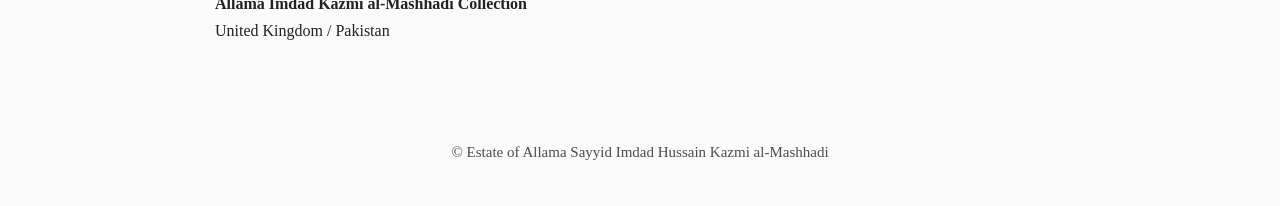
<file: notice.html>
<!DOCTYPE html>
<html lang="en">
<head>
  <meta charset="UTF-8">
  <title>Notice – Allama Imdad Kazmi Archive</title>
  <link rel="canonical" href="https://telstar-01.github.io/Allama-Imdad-Kazmi-Archive/notice.html">
  <link rel="stylesheet" href="style.css">
  <meta name="viewport" content="width=device-width, initial-scale=1.0">
<link href="https://fonts.googleapis.com/css2?family=Amiri&family=Noto+Naskh+Arabic&family=Noto+Nastaliq+Urdu&family=Vazirmatn:wght@400;500&display=swap" rel="stylesheet">
</head>

<body>
<header class="hero small">
    <h1>Notice</h1>
    <p class="tagline"><em>Legal notice to all visitors</em></p>
</header>

  <nav class="navbar">
    <a href="index.html">Home</a>
    <a href="biography.html">Biography</a>
    <a href="works.html">Works</a>
    <a href="https://archive.org/details/@tahaver_kazmi" target="_blank">Collection</a>
    <a href="notice.html">Notice</a>
  </nav>

  <div class="page-container">
  
  <section>
    <div class="content">

<h2 style="text-align: center;">Use and Sharing</h2>

<p>To share this archive on social‑media platforms, use 
  <a href="https://telstar-01.github.io/Allama-Imdad-Kazmi-Archive/index.html">the home page URL</a>.  
  Unauthorised sharing of this archive’s digital materials on social‑media platforms,
  websites, or messaging services is prohibited.  Unauthorised reproduction or 
  redistribution of this archive’s digital materials constitutes a breach of use
  and may result in removal requests, takedown notices, or other action.</p>
      
<h2 style="text-align: center;">Copyright</h2>

<p>All digital facsimiles, transcriptions, editorial notes, and the design
  and organisation of this archive are the intellectual property of the
  estate and may not be copied, mirrored, or republished without explicit 
  written consent.</p>

<p>The digitised writings, manuscripts, and associated materials of Allama
  Sayyid Imdad Hussain Kazmi al‑Mashhadi, together with the structure and 
  presentation of this archive, constitute new creative work made available
  solely for scholarly, non‑commercial use.</p>
  
<p>Copyright in the author’s published works is determined by the laws in
  force at the time of publication, and the estate retains all rights in
  works that remain protected. Unpublished manuscripts, letters, and other 
  archival materials are likewise protected and may not be reproduced or 
  distributed without permission.</p>
      
<h2 style="text-align: center;">Public Domain</h2>

<p>Certain works by the author have entered the public domain under the
applicable term of copyright. Where a work is in the public domain, this status
is indicated on its individual page or catalogue entry. Public domain material
may be reused freely, provided that the text is not altered in a way that
misrepresents the author’s meaning and that the source of the material is
acknowledged.</p>

<p>The public domain status of a work applies only to the original text. Digital
editions, scans, annotations, introductions, and other curatorial elements
created for this archive remain protected and may not be reused without
permission.</p>


<h2 style="text-align: center;">Rights and Permissions</h2>

<p>Requests to reproduce, quote, translate, or otherwise reuse material that
remains under copyright should be directed to the estate. Permission is
required for any commercial use, for the creation of derivative editions, or
for the redistribution of digital files hosted by this archive or by external
repositories.</p>

<p>Digital facsimiles are provided solely for research and educational purposes.
Their availability online does not constitute a transfer of rights, and no
implied licence is granted for republication, modification, or redistribution.
Where permitted, any authorised reuse must preserve the integrity of the text
and must not remove or obscure source information.</p>


<h2 style="text-align: center;">Citation and Reuse</h2>

<p>Researchers and readers are encouraged to cite materials from this archive
using standard scholarly formats. Citations should include the title of the
work, the author’s name, the edition or manuscript reference where applicable,
and the stable URL of the digital facsimile or catalogue entry.</p>

<p>When quoting from public domain works, please indicate that the text is drawn
from the digital edition maintained by this archive. When quoting from
copyrighted works or from unpublished manuscripts, ensure that the quotation is
fair and limited, and that the source is clearly identified.</p>

<p>Reuse of any digital file, transcription, or editorial content from this
archive requires permission unless the material is explicitly marked as public
domain. Users creating derivative works, translations, or redistributed copies
must ensure accuracy, preserve attribution, and avoid presenting altered
material as original.</p>

    <p> <strong>Allama Imdad Kazmi al-Mashhadi Collection</strong><br>
        United Kingdom / Pakistan
    </p>
      
    </p>
    </div>
  </section>

<footer>
      <p>
        © Estate of Allama Sayyid Imdad Hussain Kazmi al-Mashhadi
    </p>
</footer>
  
</body>
</html>
</file>
<file: style.css>
/* ===========================
   GLOBAL LAYOUT & TYPOGRAPHY
   =========================== */

html, body {
    margin: 0;
    padding: 0;
    background: #fafafa;
    color: #222;
    font-family: Georgia, serif;
    line-height: 1.7;
}

/* ===========================
   HERO HEADER (BLACK VERSION)
   =========================== */

.hero {
    text-align: center;
    padding: 60px 20px 40px 20px;
    background: #000;
    color: #fff;
}

.hero.small {
    padding: 40px 20px 30px 20px;
}

.hero h1 {
    margin: 0;
    font-size: 32px;
    font-weight: bold;
}

.hero h2 {
    margin: 10px 0 0 0;
    font-size: 22px;
    font-weight: normal;
}

.tagline {
    margin-top: 8px;
    font-size: 20px;
    opacity: 0.85;
}

/* ===========================
   NAVIGATION BAR
   =========================== */

.navbar {
    background: #222;
    padding: 12px 0;
    text-align: center;
}

.navbar a {
    color: #fff;
    text-decoration: none;
    margin: 0 18px;
    font-size: 17px;
}

.navbar a:hover {
    text-decoration: underline;
}

/* ===========================
   PAGE CONTENT
   =========================== */

section {
    padding: 20px 0 40px 0;
}

.content {
    max-width: 850px;
    margin: 0 auto;
    padding: 0 20px;
}

/* ===========================
   THUMBNAILS
   =========================== */

.content img.thumbnail {
    display: block;
    margin: 0 auto;
}
.thumbnail {
    width: 180px;
    height: auto;
    border: 1px solid #ccc;
    margin: 10px 0;
}

/* ===========================
   FOOTER
   =========================== */

footer {
    text-align: center;
    padding: 25px 0;
    opacity: 0.8;
    font-size: 15px;
}

/* ===========================
   LANGUAGE FONTS
   =========================== */

[lang="ur"] {
    font-family: 'Noto Nastaliq Urdu', serif !important;
    line-height: 2.4;
    direction: rtl;
}

/* Urdu tagline size adjustment */
.tagline[lang="ur"] {
    font-size: 1.35rem;
}

[lang="ar"] {
    font-family: 'Amiri', 'Noto Naskh Arabic', serif !important;
    line-height: 2.2;
}

[lang="fa"] {
    font-family: 'Vazirmatn', 'Noto Naskh Arabic', serif !important;
    line-height: 2.2;
}

/* ===========================
   MOBILE
   =========================== */

@media (max-width: 600px) {
    .hero h1 { font-size: 26px; }
    .hero h2 { font-size: 18px; }
    .tagline { font-size: 18px; }
    .navbar a { margin: 0 10px; font-size: 15px; }
}
.thumbnail {
    display: block !important;
    margin-left: auto !important;
    margin-right: auto !important;
}
</file>
